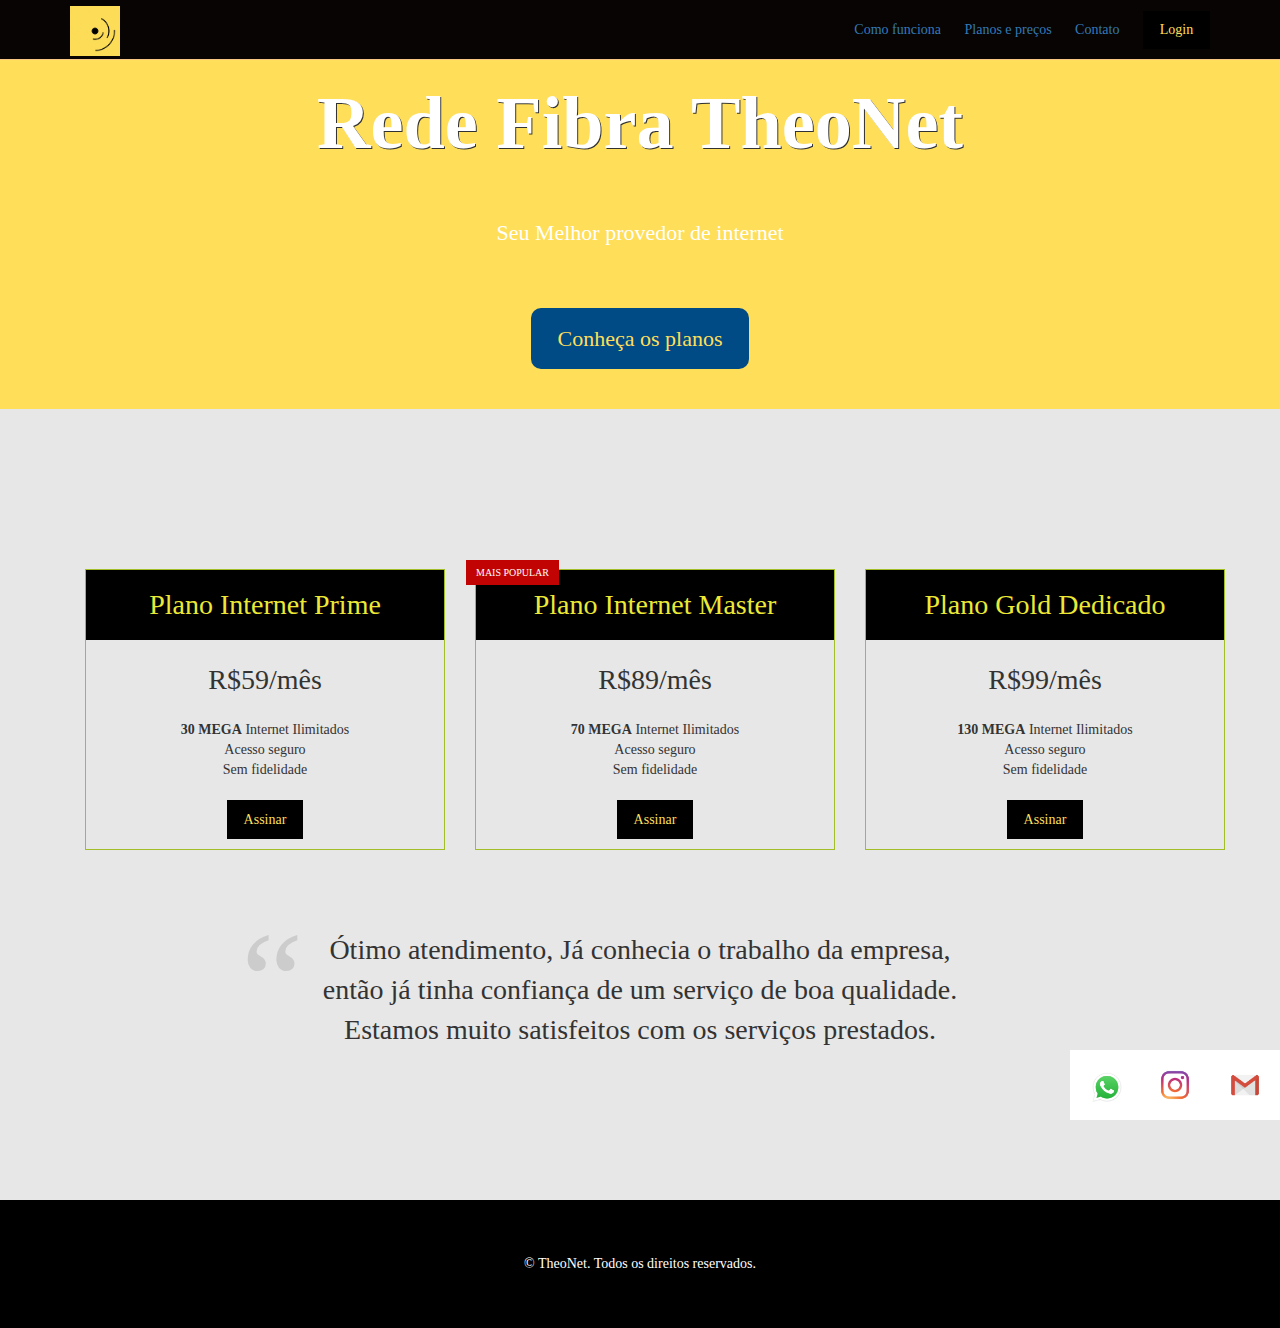
<file: index.html>
<!DOCTYPE html>
<html lang="pt-BR">
  <head>
    <meta charset="utf-8">
    <meta name="viewport" content="width=device-width, initial-scale=1">

    <title>TheoNet</title>

    <link rel="stylesheet" href="css/bootstrap-grid.min.css">
    <link rel="stylesheet" href="css/base.css">
    <link rel="stylesheet" href="css/layout.css">
    <link rel="stylesheet" href="css/componentes.css">
  </head>
  <body>

    <header class="layout-cabecalho  layout-cabecalho--home">
      <div class="container">

        <nav class="navegacao">
          <img src="img/log.gif" width="50px" borde="10px">

          <div class="navegacao__menu">
            <button class="botao-chaveador  js-botao-chaveador"></button>

            <ul class="menu  js-menu">
              <li class="menu__item">
                <a href="#">Como funciona</a>
              </li>
              <li class="menu__item">
                <a href="#planos">Planos e preços</a>
              </li>
              <li class="menu__item">
                <a href="#">Contato</a>
              </li>
              <li class="menu__item  menu__item--botao">
                <a href="#" class="botao  botao--login">Login</a>
              </li>
            </ul>
          </div>
        </nav>
      </div>
    </header>

    <section class="layout-chamada">
      <div class="container">

        <div class="chamada">
          <h1 class="chamada__titulo">Rede Fibra TheoNet</h1>
          <p class="chamada__subtitulo">Seu Melhor provedor de internet</p>

          <div class="chamada__acao">
            <a href="#planos" class="botao  botao--principal">Conheça os planos</a>
          </div>
        </div>

      </div>
    </section>

    <div class="layout-depoimento">
      <div class="container">
        
    
    <div id="planos" class="layout-planos">
      <div class="container">
        <div class="row">
          <div class="col-sm-4">

            <article class="plano">
              <h2 class="plano__cabecalho">Plano Internet Prime</h2>
              <div class="plano__preco">R$59/mês</div>
              <ul class="plano__caracteristicas">
                <li><strong>30 MEGA</strong> Internet Ilimitados</li>
                <li>Acesso seguro</li>
                <li>Sem fidelidade</li>
              </ul>
              <footer class="plano__rodape">
                <a href="assine.html" class="botao  botao--assinar">Assinar</a>
              </footer>
            </article>

          </div>
          <div class="col-sm-4">

            <article class="plano  plano--mais-popular">
              <h2 class="plano__cabecalho">Plano Internet Master </h2>
              <div class="plano__preco">R$89/mês</div>
              <ul class="plano__caracteristicas">
                <li><strong>70 MEGA</strong> Internet Ilimitados</li>
                <li>Acesso seguro</li>
                <li>Sem fidelidade</li>
              </ul>
              <footer class="plano__rodape">
                <a href="assine.html" class="botao  botao--assinar">Assinar</a>
              </footer>
            </article>

          </div>
          <div class="col-sm-4  ultima-coluna">

            <article class="plano">
              <h2 class="plano__cabecalho">Plano Gold Dedicado</h2>
              <div class="plano__preco">R$99/mês</div>
              <ul class="plano__caracteristicas">
                <li><strong>130 MEGA</strong> Internet Ilimitados </li>
                <li>Acesso seguro</li>
                <li>Sem fidelidade</li>
              </ul>
              <footer class="plano__rodape">
                <a href="assine.html" class="botao  botao--assinar">Assinar</a>
              </footer>
            </article>

          </div>
        </div>
      </div>
    </div>
    <div class="depoimento">
      <blockquote>
       
      Ótimo atendimento, Já conhecia o trabalho da empresa,
      então já tinha confiança de um serviço de boa qualidade. 
      Estamos muito satisfeitos com os serviços prestados.
      </blockquote>

      

  </div>
</div>
<div class="container2">
      <div > 
        <a href="https://api.whatsapp.com/send?phone=5567981323706&text=teste"> 
        <img src="img/whatsapp.png" width="70px">
        </a>
      </div>
        <div>
          <a href="https://www.instagram.com/v.teodoro_/">
        <img src="img/instagram.png" width="70px"></a>
      </div>
      <div> 
        <a href="theodoro.vts@gmail.com">
          <img src="img/e-mail.png" width="70px">
      </a>
        </div>
   </div>


</div>
    <footer class="layout-rodape">
      <div class="container">
        <p>&copy; TheoNet. Todos os direitos reservados.</p>
      </div>
      
    </footer>

    <script src="javascripts/app.js"></script>

  </body>
</html>
</file>
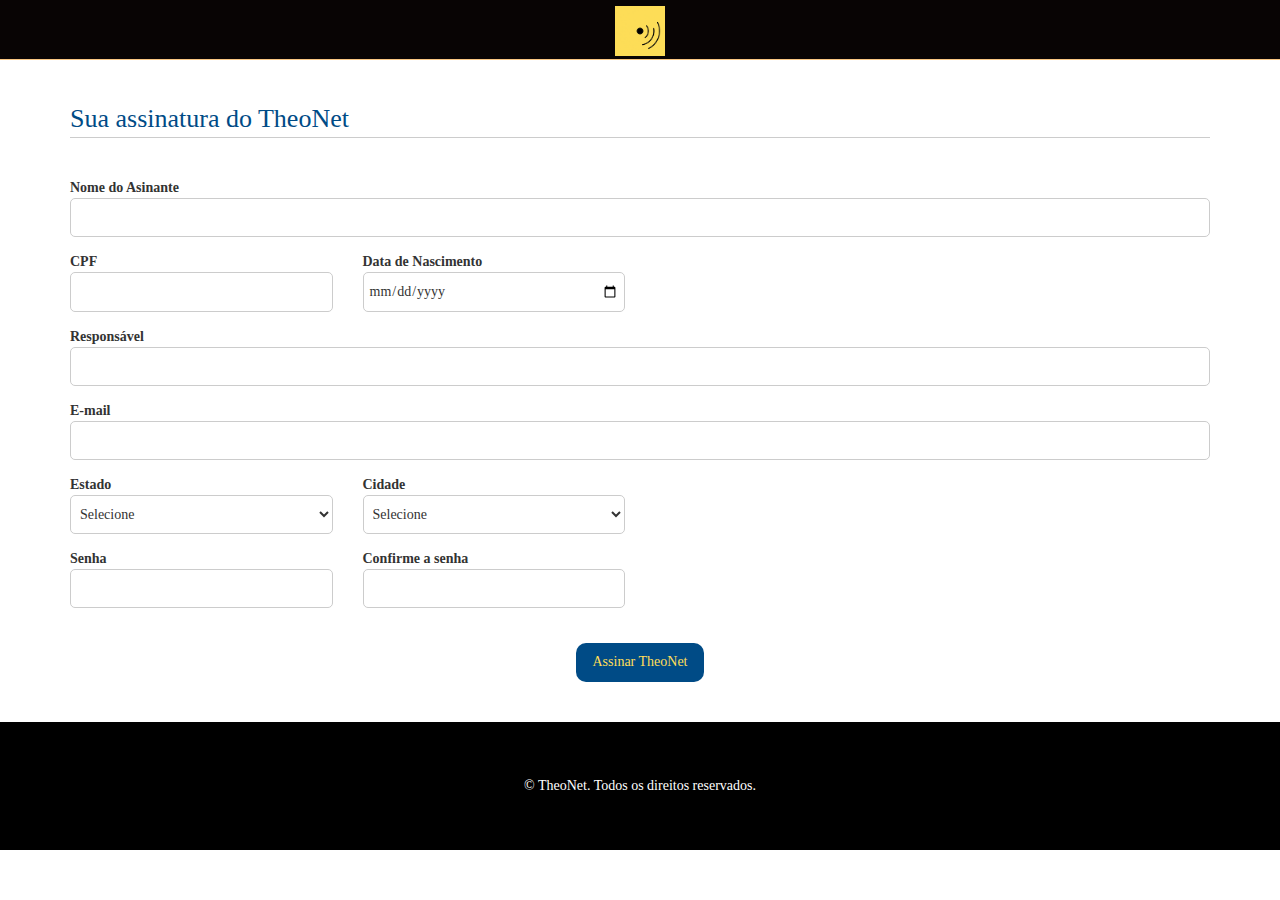
<file: assine.html>
<!DOCTYPE html>
<html lang="pt-BR">
  <head>
    <meta charset="utf-8">
    <meta name="viewport" content="width=device-width, initial-scale=1">

    <title>Cadastro</title>

    <link rel="stylesheet" href="css/bootstrap-grid.min.css">
    <link rel="stylesheet" href="css/base.css">
    <link rel="stylesheet" href="css/layout.css">
    <link rel="stylesheet" href="css/componentes.css">
  </head>

  <body>

    <header class="layout-cabecalho">
      <div class="container">

        <nav class="navegacao  navegacao--assinatura">
          <a href="index.html"><img src="img/log.gif" width="50px"></a>
        </nav>
        
      </div>
    </header>

    <main class="layout-assinatura">
      <div class="container">

        <form action="#" method="post">
          <h1 class="titulo-formulario">Sua assinatura do TheoNet</h1>

          <div class="grupo-entrada">
            <label for="nome-do-assinante">Nome do Asinante</label>
            <input id="nome-do-assinante" name="nome-do-assinante" type="text" class="campo" required>
          </div>

          <div class="row">
            <div class="col-sm-3">
              <div class="grupo-entrada">
                <label for="cpf">CPF</label>
                <input id="cpf" name="cpf" type="text" class="campo" required>
              </div>
            </div>
            <div class="col-sm-3">
              <div class="grupo-entrada">
                <label for="data-nascimento">Data de Nascimento</label>
                <input id="data-nascimento" name="dataFundacao" type="date" class="campo" required>
              </div>
            </div>
          </div>

          <div class="grupo-entrada">
            <label for="responsavel">Responsável</label>
            <input id="responsavel" name="responsavel" type="text" class="campo" required>
          </div>

          <div class="grupo-entrada">
            <label for="email">E-mail</label>
            <input id="email" type="email" class="campo" required>
          </div>

          <div class="row">
            <div class="col-sm-3">
              <div class="grupo-entrada">
                <label for="estado">Estado</label>
                <select id="estado" name="estado" class="campo">
                  <option>Selecione</option>
                  <option value="MG">Minas Gerais</option>
                  <option value="SP">São Paulo</option>
                  <option value="CE">Ceará</option>
                </select>
              </div>
            </div>
            <div class="col-sm-3">
              <div class="grupo-entrada">
                <label for="cidade">Cidade</label>
                <select id="cidade" class="campo">
                  <option>Selecione</option>
                  <option value="1">Uberlândia</option>
                  <option value="2">São Paulo</option>
                  <option value="3">Fortaleza</option>
                </select>
              </div>
            </div>
          </div>

          <div class="row">
            <div class="col-sm-3">
              <div class="grupo-entrada">
                <label for="senha">Senha</label>
                <input id="senha" type="password" class="campo" required>
              </div>
            </div>
            <div class="col-sm-3">
              <div class="grupo-entrada">
                <label for="confirmacao-senha">Confirme a senha</label>
                <input id="confirmacao-senha" type="password" class="campo" required>
              </div>
            </div>
          </div>

          <div style="text-align: center; margin-top: 20px">
            <input type="submit" value="Assinar TheoNet" class="botao  botao--principal">
          </div>
        </form>

      </div>
    </main>

    <footer class="layout-rodape">
      <div class="container">
        <p>&copy; TheoNet. Todos os direitos reservados.</p>
      </div>
    </footer>

  </body>

</html>
</file>
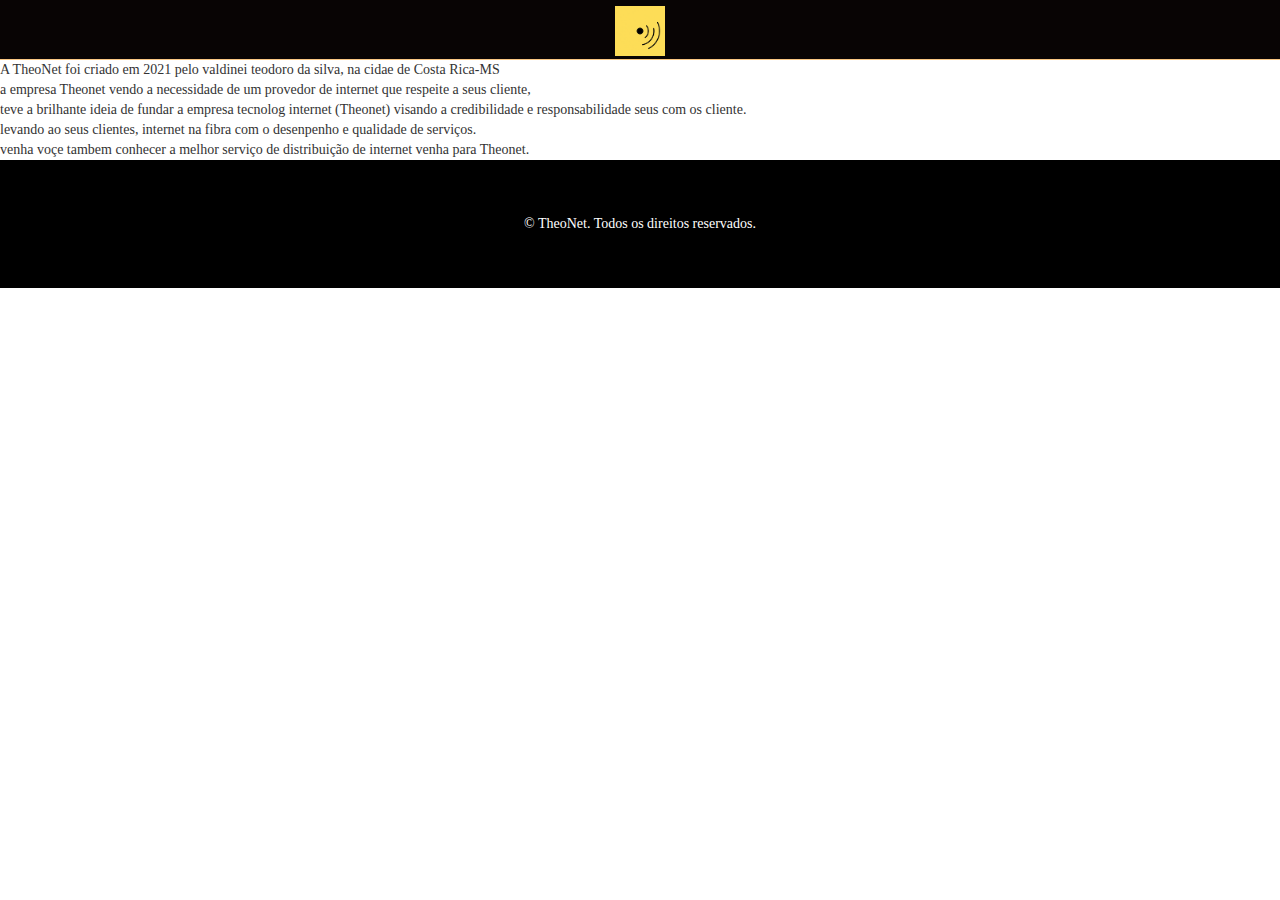
<file: quemsomos.html>
<!DOCTYPE html>
<html lang="pt-BR">
  <head>
    <meta charset="utf-8">
    <meta name="viewport" content="width=device-width, initial-scale=1">

    <title>Quem Somos</title>

     <link rel="stylesheet" href="css/bootstrap-grid.min.css">
    <link rel="stylesheet" href="css/base.css">
    <link rel="stylesheet" href="css/layout.css">
    <link rel="stylesheet" href="css/componentes.css">

    <header class="layout-cabecalho">
        <div class="container">
  
          <nav class="navegacao  navegacao--assinatura">
            <a href="index.html"><img src="img/log.gif" width="50px"></a>
          </nav>   
        </div>
      </header>

</head>
<body>

  <section class="quem-somos">

  A TheoNet foi criado em 2021 pelo valdinei teodoro da silva, na cidae de Costa Rica-MS<br>
  a empresa Theonet vendo a necessidade de um provedor de internet que respeite a seus cliente,<br>
  teve a brilhante ideia de fundar a empresa tecnolog internet (Theonet) visando a credibilidade e responsabilidade seus com os cliente. <br>
 levando ao seus clientes, internet na fibra com o desenpenho e qualidade
de serviços. <br>
 venha voçe tambem conhecer a melhor serviço de distribuição de internet
  venha para Theonet.
    </section>

   
    <footer class="layout-rodape">
        <div class="container">
          <p>&copy; TheoNet. Todos os direitos reservados.</p>
        </div>
      </footer>
</body>

 </div>
</html>
</file>
<file: css/base.css>
html {
  font-size: 62.5%; /* 10px */
}
 
body {
  margin: 0;

  font-family: 'Times New Roman', Times;
  font-size: 1.4rem;
}
</file>
<file: css/layout.css>
.layout-cabecalho {
  height: 60px;
  line-height: 60px;
  border-bottom: 1px solid #f9c784;

  background-color: rgb(8, 4, 4);
}

.layout-cabecalho--home {
  position: fixed;
  top: 0;
  left: 0;
  right: 0;
  z-index: 9999;
}

.layout-planos {
  padding: 80px 0;
}

.layout-chamada {
  padding: 40px 0;
  margin-top: 50px;

  background-color: #ffde59;
}

.layout-depoimento {
  padding: 80px 0;
  background-color: #e7e7e7;
}

.layout-rodape {
  padding: 40px 0;

  background-color: #000;

  color: #fff;
  text-align: center;
}

@media(max-width: 749px) {
  .layout-planos .row > div:not(.ultima-coluna) {
    margin-bottom: 40px;
  }
}

.layout-assinatura {
  padding: 40px 0;
}
</file>
<file: css/componentes.css>
/*--------------------*\
  PLANO
\*--------------------*/
.plano {
  position: relative;

  padding: 10px;
  border: 1px solid #a2be27;

  font-size: 1.4rem; /* 14px */
}

.plano--mais-popular::after {
  position: absolute;
  top: -10px;
  left: -10px;

  padding: 0 10px;

  background-color: #c20303;
  color: #fff;

  font-size: 0.7142em; /* 10px */
  line-height: 2.5;

  content: "MAIS POPULAR";
}

.plano__cabecalho {
  margin: -10px;
  margin-bottom: 0;

  background-color: #000;
  color: rgb(236, 233, 54);

  text-align: center;
  line-height: 2.5;
  font-weight: normal;
  font-size: 2em;
}

.plano__preco {
  margin: 20px 0;

  text-align: center;
  font-size: 2em;
}

.plano__caracteristicas {
  padding: 0;
  margin: 20px 0;

  font-size: 1em;

  list-style: none;
}

.plano__caracteristicas > li {
  text-align: center;
}

.plano__rodape {
  text-align: center;
}


/*--------------------*\
  BOTAO
\*--------------------*/
.botao {
  display: inline-block;
  padding: 0.8em 1.2em;

  background-color: #bbb;
  color: #ffde59;
  border: none;

  line-height: normal;
  font-size: 1em;
  text-decoration: none;
  transition:transform 100ms linear;
}

.botao:hover, .botao:focus {
  background-color: #aaa;
  color: #fff;

  text-decoration: none;
}

.botao--assinar, .botao--login {
  background-color: #000;
}

.botao--assinar:hover, .botao--assinar:focus,
.botao--login:hover, .botao--login:focus {
  background-color: #0e6400;
}

.botao--principal {
  border-radius: 10px;

  background-color: #004b86;
}

.botao--principal:hover, .botao--principal:focus {
  background-color: #003b6a;
}


/*--------------------*\
  CHAMADA
\*--------------------*/
.chamada {
  font-size: 1.6rem; /* 1.6 * 10px = 16px */
  text-align: center;
}

.chamada__titulo {
  margin: 0;

  color: #fff;

  font-size: 3.375em; /* 54px / 16px = 3.375 */
  line-height: 0.9;
  text-shadow: 1px 1px #313131;
}

.chamada__subtitulo {
  margin: 60px 0;

  color: #fff;

  font-size: 1em;
}

.chamada__acao {
  font-size: 1em;
}

@media(min-width: 992px) {
  .chamada {
    padding-left: 10%;
    padding-right: 10%;

    font-size: 2.2rem; /* 2.2 * 10px = 22px */
  }
}


/*--------------------*\
  DEPOIMENTO
\*--------------------*/
.depoimento {
  font-size: 2.2rem; /* 22px */
}

@media(min-width: 992px) {
  .depoimento {
    padding-left: 15%;
    padding-right: 15%;

    font-size: 2.8rem;
  }
}

.depoimento > blockquote {
  position: relative;

  margin: 0;
  padding: 0 60px;

  text-align: center;
  font-size: 1em;
}

.depoimento > blockquote::before {
  position: absolute;
  left: 0;
  top: -0.35em;

  color: #ccc;

  font-size: 5em; /* 176px */

  content: "\201C";
}

.depoimento__autor {
  margin-top: 40px;

  text-align: center;
  font-size: 0.7272em;
}

.depoimento__autor > img {
  border-radius: 50%;
}

.depoimento__autor > p {
  margin-top: 10px;
}
/*--------------------*\
  whatsapp
\*--------------------*/
#whatsapp > img{
  background-color: rgb(172, 2, 2);
 padding: 0;
 align-items:"right";
 
}

/*--------------------*\
  NAVEGACAO
\*--------------------*/
  

.navegacao--assinatura {
  text-align: center;
}

.navegacao__menu {
  float: right;
}


/*--------------------*\
  BOTAO-CHAVEADOR
\*--------------------*/
.botao-chaveador {
  width: 24px;
  height: 24px;
  border: 0;

  background: none;
  background-image: url("../img/bars.png");

  outline: none;
}

@media(min-width: 992px) {
  .botao-chaveador {
    display: none;
  }
}


/*--------------------*\
  MENU
\*--------------------*/
.menu {
  margin: 0;

  font-size: 1.4rem;

  list-style: none;
}

@media(max-width: 991px) {

  .menu {
    position: fixed;
    top: 0;
    left: 0;
    bottom: 0;

    display: none;
    width: 100px;
    padding: 20px;
    border-right: 1px solid #eee;

    background-color: #fbfbfb;
  }

  .menu--exibindo {
    display: block;
  }

  .menu__item {
    display: block;

    line-height: 3;
  }

  .menu__item--botao {
    margin-top: 20px;
  }

}

@media(min-width: 992px) {

  .menu__item {
    display: inline-block;
    padding-right: 20px;
  }

  .menu__item:last-of-type {
    padding-right: 0px;
  }

}


/*--------------------*\
  TITULO-FORMULARIO
\*--------------------*/
.titulo-formulario {
  margin: 0;
  margin-bottom: 40px;
  
  border-bottom: 1px solid #ccc;

  font-size: 2.6rem;
  font-weight: normal;
  color: #004b86;
}


/*--------------------*\
  GRUPO-ENTRADA
\*--------------------*/
.grupo-entrada {
  margin-bottom: 15px;
}

.grupo-entrada > label {
  display: block;

  font-weight: bold;
}


/*--------------------*\
  CAMPO
\*--------------------*/
.campo {
  display: block;
  width: 100%;
  height: 2.8em;
  padding: 5px;
  border: 1px solid #ccc;
  border-radius: 5px;

  background-color: #fff;

  font-size: 1.4rem;
}
/*--------------------*\
  container2
\*--------------------*/
   .container2{
    justify-content: flex-end;
    display: flex;
     
   }
</file>
